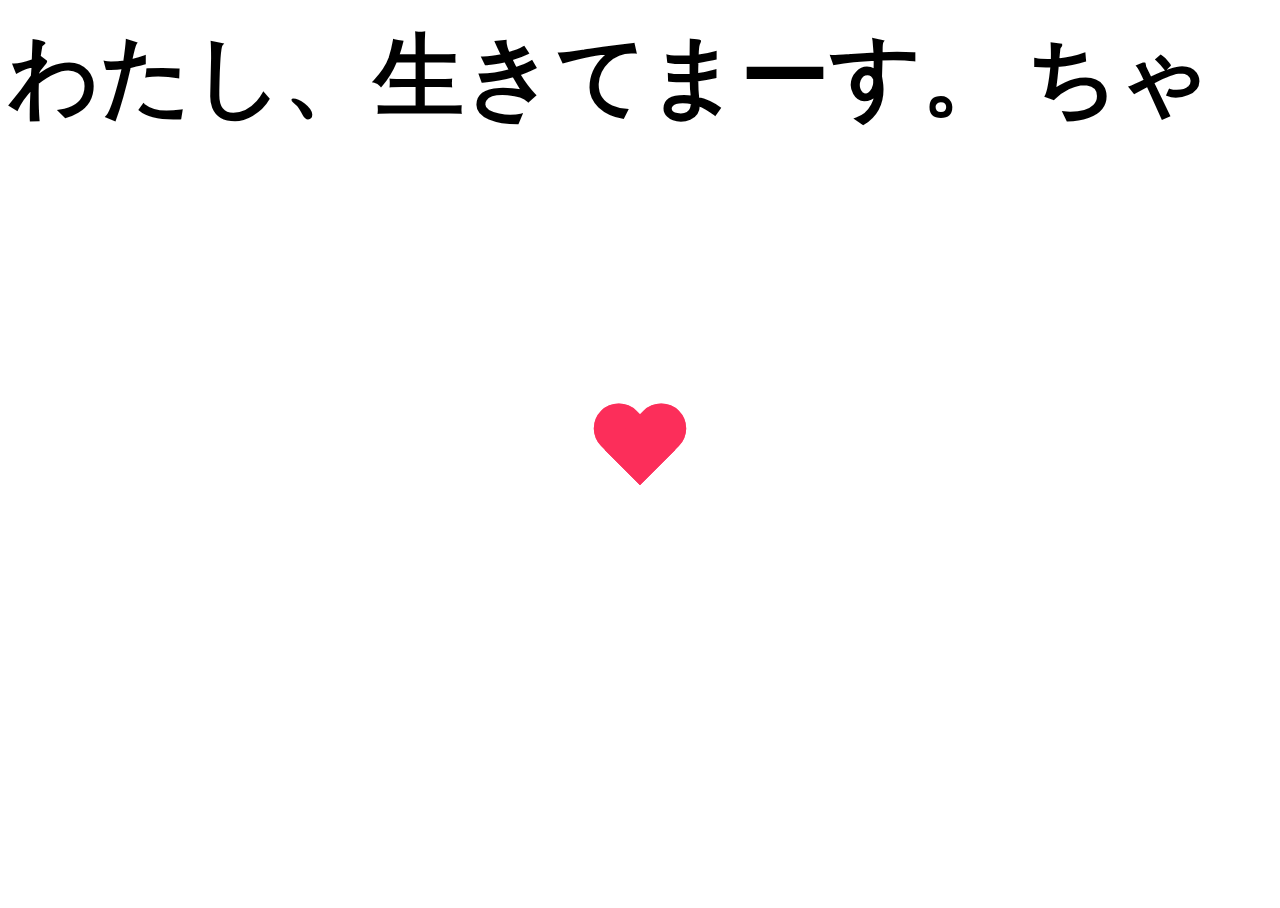
<file: public/index.html>
<!DOCTYPE html>
<html>
  <head>
    <meta charset="UTF-8">
    <title>Sensor Data Visualization</title>
    <link rel="stylesheet" type="text/css" href="heart.css">
    <script src="https://ajax.googleapis.com/ajax/libs/jquery/2.1.4/jquery.min.js"></script>
    <link rel="stylesheet" type="text/css" href="./css/webticker.css">
	<script type="text/javascript" src="js/jquery.webticker.js"></script>
	<link rel="stylesheet" type="text/css" href="video.css">
	<script type="text/javascript" src="video.js"></script>
    <script type="text/javascript" src="https://www.google.com/jsapi?autoload={
            'modules':[{
              'name':'visualization',
              'version':'1',
              'packages':['corechart']
            }]
          }"></script>

    <script type="text/javascript">

		$(document).ready( function(){      // HTMLが準備できたら接続する
			connect();
		});

      	var wsUrl = 'ws://roadshow2015.mybluemix.net/ws/iot';
              // WebSocketオブジェクト
        var webSocket = null;

//      var socket;
		var temperature1Data, temperature2Data, illuminanceData, hoge1Data, hoge2Data;
		var temperature1Options, temperature2Options, illuminanceOptions, hoge1Options, hoge2Options;
		var temperature1Chart, temperature2Chart, illuminanceChart, hoge1Chart, hoge2Chart;

		var temperature1Arrey = [['Time', 'Planz Factory']];
		var temperature2Arrey = [['Time', 'Planz Factory']];
		var illuminanceArrey = [['Time', 'Planz Factory']];
        var hoge1Arrey = [['Time', 'Planz Factory']];
        var hoge2Arrey = [['Time', 'Planz Factory']];
		var cont = 0;

      // Google Gauge
//      google.load("visualization", "1", {packages:["gauge"]});
      	google.setOnLoadCallback(drawChart);

      	function drawChart() {
        // Data for temperature1 chart
	        temperature1Data = google.visualization.arrayToDataTable([
	          ['Time', 'Planz Factory'],
	          ['', 0]
	        ]);

        // Data for temperature2 chart
	        temperature2Data = google.visualization.arrayToDataTable([
	          ['Time', 'Planz Factory'],
	          ['', 0]
	        ]);

        // Data for illuminance chart
	        illuminanceData = google.visualization.arrayToDataTable([
	          ['Time', 'Planz Factory'],
	          ['', 0]
	        ]);

        // Data for illuminance chart
            hoge1Data = google.visualization.arrayToDataTable([
              ['Time', 'Planz Factory'],
              ['', 0]
            ]);

        // Data for illuminance chart
            hoge2Data = google.visualization.arrayToDataTable([
              ['Time', 'Planz Factory'],
              ['', 0]
            ]);


        // Option for temperature1 chart
        // If you want to set other options, please refer to https://developers.google.com/chart/interactive/docs/gallery/gauge
	        temperature1Options = {
	          	title: '温度1',
                titleTextStyle: { fontName: "Hiragino Kaku Gothic ProN", fontSize: 20},
	          	width: 250, height: 150,
	          	curveType: 'function',
	          	legend: { position: 'right' },
	          // chartArea: {width: '300'}   // グラフ横幅（ピクセル）
	          	hAxis: {gridlines:{count:'5'},

	//          		showTextEvery: 10,
	          		slantedText: true,  // 横軸の目盛テキストを斜めに表示
	          							// （データ数が多いときは文字が重ならないように自動的に間引かれる）
	          		slantedTextAngle: '30',  // 横軸の目盛テキストの角度
	      		},
				chartArea:{left:50,top:40,width:'70%',height:'60%',fontSize:20},
	        };

	        // Option for temperature2 chart
	        temperature2Options = {
	          	title: '温度2',
                titleTextStyle: { fontName: "Hiragino Kaku Gothic ProN", fontSize: 20},
	          	width: 250, height: 150,
	          	curveType: 'function',
	          	legend: { position: 'right' },
	          	hAxis: {gridlines:{count:'5'},
	          		slantedText: true,  // 横軸の目盛テキストを斜めに表示
	          		slantedTextAngle: '30',  // 横軸の目盛テキストの角度
	      		},
				chartArea:{left:50,top:40,width:'70%',height:'60%'},
	        };

	        // Option for temperature2 chart
	        illuminanceOptions = {
	          	title: '明るさ',
                titleTextStyle: { fontName: "Hiragino Kaku Gothic ProN", fontSize: 20},
	          	width: 250, height: 150,
	          	curveType: 'function',
	          	legend: { position: 'right' },
	          	hAxis: {gridlines:{count:'5'},
	          		slantedText: true,  // 横軸の目盛テキストを斜めに表示
	          		slantedTextAngle: '30',  // 横軸の目盛テキストの角度
	      		},
				chartArea:{left:50,top:40,width:'70%',height:'60%'},
	        };

            // Option for temperature2 chart
            hoge1Options = {
                title: '生体反応1',
                titleTextStyle: { fontName: "Hiragino Kaku Gothic ProN", fontSize: 20},
                width: 250, height: 150,
                curveType: 'function',
                legend: { position: 'right' },
                hAxis: {gridlines:{count:'5'},
                    slantedText: true,  // 横軸の目盛テキストを斜めに表示
                    slantedTextAngle: '30',  // 横軸の目盛テキストの角度
                },
                chartArea:{left:50,top:40,width:'70%',height:'60%'},
            };

            // Option for temperature2 chart
            hoge2Options = {
                title: '生体反応2',
                titleTextStyle: { fontName: "Hiragino Kaku Gothic ProN", fontSize: 20},
                width: 250, height: 150,
                curveType: 'function',
                legend: { position: 'right' },
                hAxis: {gridlines:{count:'5'},
                    slantedText: true,  // 横軸の目盛テキストを斜めに表示
                    slantedTextAngle: '30',  // 横軸の目盛テキストの角度
                },
                chartArea:{left:50,top:40,width:'70%',height:'60%'},
            };

	        temperature1Chart = new google.visualization.LineChart(document.getElementById('temperature1Chart'));
	        temperature2Chart = new google.visualization.LineChart(document.getElementById('temperature2Chart'));
	        illuminanceChart = new google.visualization.LineChart(document.getElementById('illuminanceChart'));
            hoge1Chart = new google.visualization.LineChart(document.getElementById('hoge1Chart'));
            hoge2Chart = new google.visualization.LineChart(document.getElementById('hoge2Chart'));

	        temperature1Chart.draw(temperature1Data, temperature1Options);
	        temperature2Chart.draw(temperature2Data, temperature2Options);
	        illuminanceChart.draw(illuminanceData, illuminanceOptions);
            hoge1Chart.draw(hoge1Data, hoge1Options);
            hoge2Chart.draw(hoge2Data, hoge2Options);

        };

      	function connect() {

           	if (webSocket == null) {
				// WebSocket の初期化
				webSocket = new WebSocket(wsUrl);
				// イベントハンドラの設定
				//                webSocket.onopen = onOpen;
				webSocket.onmessage = onMessage;
				webSocket.onclose = onClose;
			    webSocket.onerror = onError;
            }
        }


        function onMessage(event) {

	        var sensorData = JSON.parse(event.data);
	        console.log(event.data);
	        console.log(sensorData);
      	// {"Timestamp":"2015-07-24 04:46:22","temperature1":32.8,"temperature2":66.2,"Lux":437}
        if(sensorData.detectingMoving != null ) {
          var moved = sensorData.detectingMoving;
          if (moved) {
            hoge1Arrey.push([sensorData.Timestamp, 1]);
          }else{
            hoge1Arrey.push([sensorData.Timestamp, 0]);
          }
          hoge1Data = google.visualization.arrayToDataTable(hoge1Arrey);
        }else if (sensorData.motion2 != null) {
          var moved = sensorData.motion2;
          if (moved) {
            hoge2Arrey.push([sensorData.Timestamp, 1]);
          }else{
            hoge2Arrey.push([sensorData.Timestamp, 0]);
          }
          hoge2Arrey.push([sensorData.Timestamp, moved]);
          hoge2Data = google.visualization.arrayToDataTable(hoge2Arrey);

        }else if (sensorData.Temprature != null) {
          temperature1Arrey.push([sensorData.Timestamp, sensorData.Temprature]);
          temperature1Data = google.visualization.arrayToDataTable(temperature1Arrey);
          temperature2Data = google.visualization.arrayToDataTable(temperature1Arrey);
        }else if (sensorData.Temperature2 != null) {
          temperature2Arrey.push([sensorData.Timestamp, sensorData.Temperature2]);
          temperature2Data = google.visualization.arrayToDataTable(temperature2Arrey);
        }else if (sensorData.lightPin != null) {
          illuminanceArrey.push([sensorData.Timestamp, sensorData.lightPin]);
          illuminanceData = google.visualization.arrayToDataTable(illuminanceArrey);
        }else {
          return;
        }

			// Update temperature1 data
	        console.log(cont);
	        // 配列に入力データを追加
	        // temperature1Arrey.push([sensorData.Timestamp, sensorData.temperature1]);
	        // 配列をグラフ用オブジェクトに変換
			// グラフタイトルの編集（最新と最古のタイムスタンプを表示する）
			// temperature1Options.title = "temperature1  " +  temperature1Arrey[1][0] + " - " +  temperature1Arrey[ temperature1Arrey.length - 1][0];
			// 横軸テキストの表示間隔は、データ数が増えても５つくらいに
			temperature1Options.hAxis.showTextEvery = parseInt(temperature1Arrey.length / 5);

			// Update temperature1 data
	        // temperature2Arrey.push([sensorData.Timestamp, sensorData.temperature2]);
			// temperature2Options.title = "temperature2  " +  temperature2Arrey[1][0] + " - " +  temperature2Arrey[temperature2Arrey.length - 1][0];
			temperature2Options.hAxis.showTextEvery = parseInt(temperature2Arrey.length / 5);

			// Update temperature1 data
	        // illuminanceArrey.push([sensorData.Timestamp, sensorData.Lux]);
			// illuminanceOptions.title = "Illuminance  " +  illuminanceArrey[1][0] + " - " +  illuminanceArrey[illuminanceArrey.length - 1][0];
			illuminanceOptions.hAxis.showTextEvery = parseInt(illuminanceArrey.length / 5);

                        // Update temperature1 data
            // hoge1Arrey.push([sensorData.Timestamp, sensorData.Lux]);

            // hoge1Options.title = "Illuminance  " +  hoge1Arrey[1][0] + " - " +  hoge1Arrey[hoge1Arrey.length - 1][0];
            hoge1Options.hAxis.showTextEvery = parseInt(hoge1Arrey.length / 5);

                        // Update temperature1 data
            // hoge2Arrey.push([sensorData.Timestamp, sensorData.Lux]);
            // hoge2Options.title = "Illuminance  " +  hoge2Arrey[1][0] + " - " +  hoge2Arrey[hoge2Arrey.length - 1][0];
            hoge2Options.hAxis.showTextEvery = parseInt(hoge2Arrey.length / 5);

			temperature1Chart.draw(temperature1Data, temperature1Options);
			temperature2Chart.draw(temperature2Data, temperature2Options);
			illuminanceChart.draw(illuminanceData, illuminanceOptions);
            hoge1Chart.draw(hoge1Data, hoge1Options);
            hoge2Chart.draw(hoge2Data, hoge2Options);

          	cont++;
        }


        function onError(event) {
        	console.log(event.data);
        }

        function onClose(event) {
        	console.log(event.code);
            webSocket = null;    // 勝手に接続が切れることがあるので、自動再接続する
            connect();
        }

    </script>
  </head>
  <body>
<!--     <h1>Information from Weather Monitor</h1>
 -->    <div>
      <!-- <button onclick="connect()">Connect</button> -->
      <!-- <button onclick="disconnect()">Disconnect</button> -->
    </div>
    <ul id="webticker">
        <li>わたし、生きてまーす。</li>
        <li>ちゃんと息してまーす。</li>
    </ul>
    <div class="heart heart1"></div>
	<div class="heart heart2"></div>
<br><br><br><br><br><br><br><br><br><br><br><br><br><br><br><br><br><br>
    <div id="chartList">
        <div id="temperature1Chart" class="opacity" style="width: 250px; height: 150px; float: left;"></div>
        <div id="temperature2Chart" class="opacity" style="width: 250px; height: 150px; float: left;"></div>
        <div id="illuminanceChart" class="opacity" style="width: 250px; height: 150px; float: left;"></div>
        <div id="hoge1Chart" class="opacity" style="width: 250px; height: 150px; float: left;"></div>
        <div id="hoge2Chart" class="opacity" style="width: 250px; height: 150px; float: left;"></div>
    </div>


  </body>
</html>
</file>
<file: public/heart.css>
html, body{
  width: 100%;
  height: 100%;
  min-width: 500px;
  min-height: 500px;
  overflow: hidden;
}

#webticker{

}

#chartList{
  position:absolute;
  width:1250px;
  bottom:10px;
  left:0px;
  right:0px;
  margin:auto;
}

.opacity{
  opacity: 0.5;
}

.heart {
  position: absolute;
  width: 100px;
  height: 90px;
  top: 50%;
  left: 50%;
  margin-top: -45px;
  margin-left: -50px;
}
.heart:before,
.heart:after {
  position: absolute;
  content: "";
  left: 50px;
  top: 0;
  width: 50px;
  height: 80px;
  background: #fc2e5a;
  border-radius: 50px 50px 0 0;
  transform: rotate(-45deg);
  transform-origin: 0 100%;
}
.heart:after {
  left: 0;
  transform: rotate(45deg);
  transform-origin :100% 100%;
}
.heart1{
   animation: heart-anim 1s linear .4s infinite;
}
.heart2{
   animation: pounding .5s linear infinite alternate;
}
.heart1:after, .heart1:before{
  background-color: #ff7693;
}

@keyframes pounding{
  0%{ transform: scale(1.5); }
  100%{ transform: scale(1); }
}
@keyframes heart-anim {
  46% {

    transform: scale(1);
  }
  50% {
    transform: scale(1.3);
  }
  52% {
    transform: scale(1.5);
  }
  55% {
    transform: scale(3);
  }
  100% {
    opacity: 0;
    transform: scale(50);
  }
}
</file>
<file: public/css/webticker.css>
.tickercontainer { /* the outer div with the black border */
width: 1200px;
height: 120px;
margin: 0;
padding: 0;
overflow: hidden;
}
.tickercontainer .mask { /* that serves as a mask. so you get a sort of padding both left and right */
position: relative;
top: 8px;
height: 1000px;
width: 1200px;　/* ティッカーの帯の幅*/
overflow: hidden;
}
ul.newsticker { /* that's your list */
position: relative;
height:30px;
/*left: 750px;*/
font: bold 10px Verdana;
list-style-type: none;
margin: 0;
padding: 0;
}
ul.newsticker li {
float: left; /* important: display inline gives incorrect results when you check for elem's width */
margin: 0;
padding-right: 15px;
color: #000; /* ティッカーの文字の色 */
font-size: 90px; /* ティッカーの文字のサイズ*/
font-family: "Hiragino Kaku Gothic ProN","メイリオ,arial";
/*background-color: black; /* ティッカーの背景色*/*/
/*font-family: sans-serif;*/
}
</file>
<file: public/video.css>
video {
    position: fixed;
    right: 0;
    bottom: 0;
    min-width: 100%;
    min-height: 100%;
    width: auto;
    height: auto;
    z-index: -100;
    background-size: cover;
}

#video2, #video3, #video4, #video5 {
    display: none;
}

#logo {
  /*position: fixed;*/
  position:absolute;
  top:20px;
  right:20px;
}
</file>
